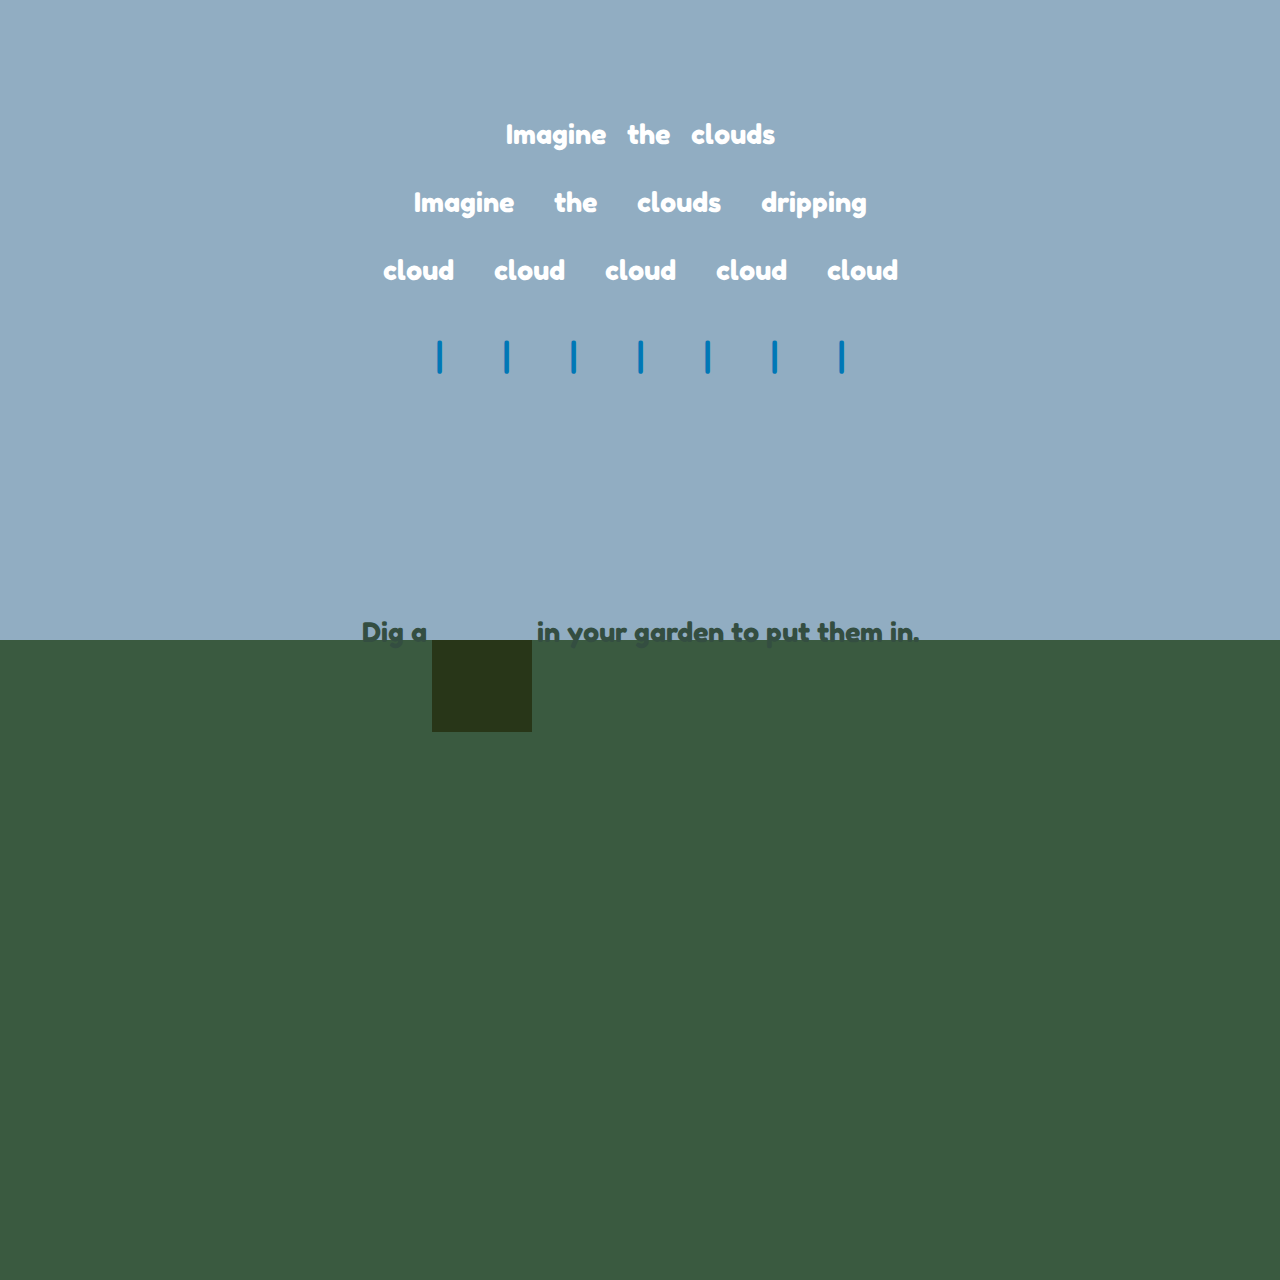
<file: index.html>
<!DOCTYPE html>
<html> 
    <head>
        <title>concretepoem</title>
        <link rel="stylesheet" href="style.css">
    </head>
   
<body> 
    <div id="sky">
        <div id="toprow" class="row">
            <div class="cloud d3 closer">Imagine</div>
            <div  class="cloud">the</div>
            <div class="cloud d3 closer">clouds</div>
        </div>
        
        <div class="row"> 
            <div class="cloud d3">Imagine</div>   
            <div class="cloud d2">the</div> 
            <div class="cloud d1">clouds</div> 
            <div class="cloud d3">dripping</div>
        </div>

        <div id="bottomrow" class="row">
             
            <div class="cloud d3">cloud</div>   
            <div class="cloud d1">cloud</div>   
            <div class="cloud d2">cloud</div>
            <div class="cloud d1">cloud</div>
            <div class="cloud d3">cloud</div>  
        </div> 

        <div class="row">
            <div class="drip d4 medium">|</div>   
            <div class="drip d5 medium">|</div>
            <div class="drip d4 medium">|</div>
            <div class="drip d6 medium">|</div> 
            <div class="drip d4 medium">|</div> 
            <div class="drip d5 medium">|</div> 
            <div class="drip d4 medium">|</div> 
        </div> 

    </div>
    <div id="garden">  
        <div class="row">
            <div class="ground">Dig a</div>
            <a class="hole" href="hole.html"></a>   
            <div class="ground">in your garden to put them in.</div>                  
        </div>   
    </div>  
   
</body>
</html>
</file>
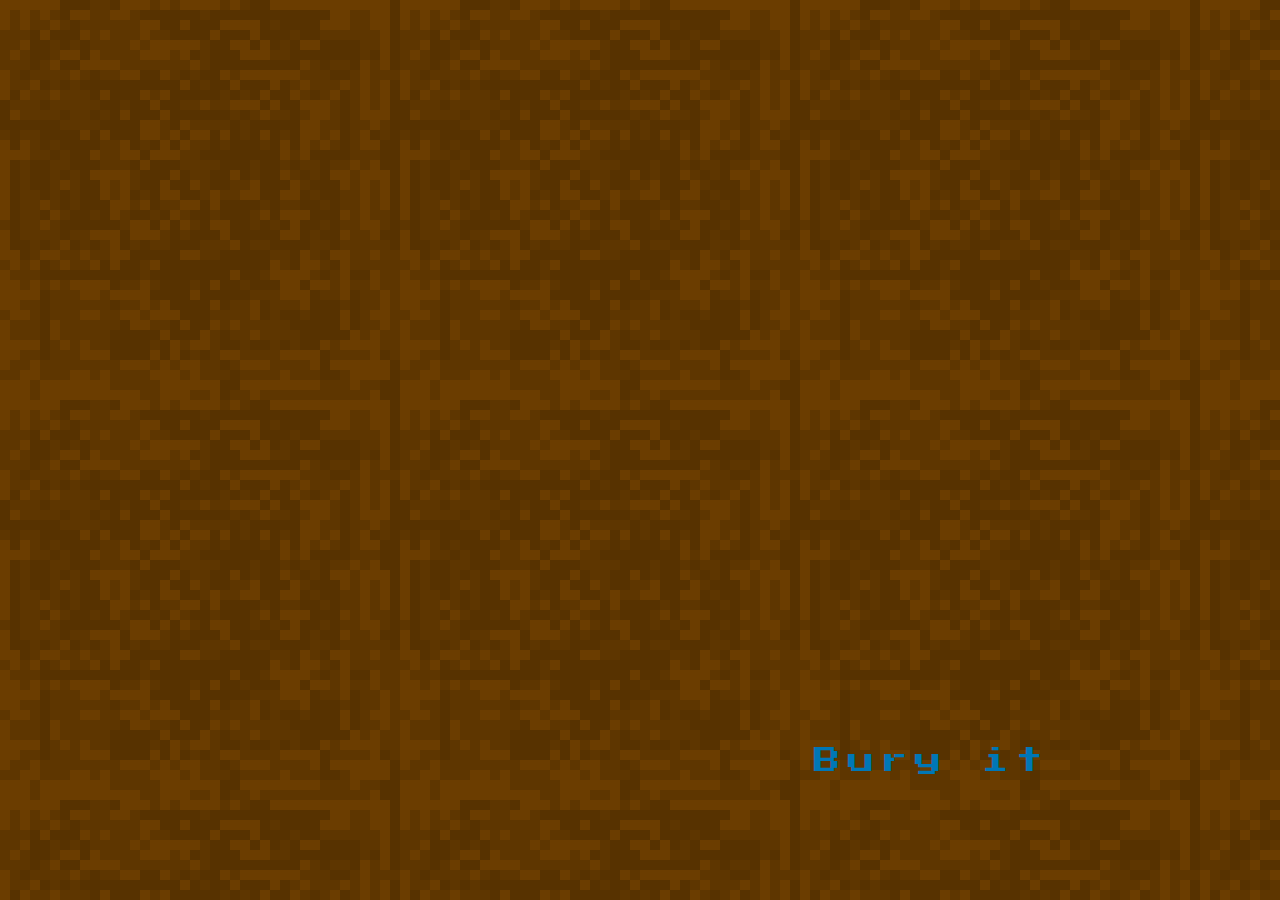
<file: gif.html>
<!DOCTYPE html>
    <html>
        <head>
    
            <title>gif</title>
            <link rel="stylesheet" href="hole.css">
    </head>
    <body>
        
        <div id="gifreel">
        <iframe id="john" src="https://giphy.com/embed/QOn06R5OMTK5fzoNgs" width="480" height="480" frameBorder="0" class="giphy-embed" allowFullScreen></iframe><p><a href="https://giphy.com/gifs/johnlennon-john-lennon-egbert-QOn06R5OMTK5fzoNgs"></a></p>
        <iframe id= "john mum" src="https://giphy.com/embed/RhWi7tF6dMMDlwb3FT" width="480" height="480" frameBorder="0" class="giphy-embed" allowFullScreen></iframe><p><a href="https://giphy.com/gifs/johnlennon-john-lennon-egbert-RhWi7tF6dMMDlwb3FT"></a></p>
        <iframe id="clouds" src="https://giphy.com/embed/CHHeTOBcZKxhX7YX0h" width="480" height="480" frameBorder="0" class="giphy-embed" allowFullScreen></iframe><p><a href="https://giphy.com/gifs/johnlennon-lennon-egbert-iamtheegbert-CHHeTOBcZKxhX7YX0h"></a></p>
            </div>


        <a href="index.html"><p class="word w15 floaty surface">Bury it</p></a>


    </body>

    </html>
</file>
<file: style.css>
@font-face {
	font-family: "Fredoka One";
	src: url("FredokaOne-Regular.ttf");
}

body{
    font-family: "Fredoka One", serif;
    margin: 0px;
    padding: 0%;
}
.row { 
    display: flex; 
    flex-direction: row;
    justify-content: center;
}

#toprow{
    padding-top: 100px;
}

#bottomrow{
    padding-left: -95px;
}

.cloud {
    padding-inline: 20px;
    padding-block: 18px;
    font-size: 20pt;
    animation: float 7s ease-in-out infinite;
    position: relative;  
}

.closer {
padding-inline: 1px;
}

@keyframes float{
0% { left: -10px;}
50% { left: 10px;}
100% { left: -10px;}
}

.d1 { 
    animation-delay: 250ms;
}

.d2 {
    animation-delay: 650ms;
}

.d3 {
    animation-delay: 1.2s;
}

#sky {
    margin:auto; 
    width: 100%;
    height: 40em; 
    background-color: #91adc2;
    color: #ffffff; 
} 

#garden{
    margin:auto;
    top: 40em;
    position: absolute;
    width: 100%;
    height: 40em;
    background-color:#3a5a40;
}  
.ground{
    top: -54px;
    padding-block: 30px;
    padding-inline: 5px;
    font-size: 20pt;  
    color: #344e41;
    position: relative;
    transform-origin: bottom;
    animation: wind 5s infinite;
}

@keyframes wind {

0%{transform: skewX(5deg);}  
50%{transform: skewX(0deg);}
100%{transform: skewX(5deg);} 
 
    
}

#earth{
    background-color: #99621e;
    margin: auto;
    position: absolute;
    top: 35em;
    height: 40em;
    width: 100%;
}

.hole{
    font-size: 40px;
    position: relative;
    padding-inline: 20px;
    width: 60px;
    top: -0px;
    font-weight: bold;
    background-color: #283618;
    color: #283618;
    transition: all 1s;
}

.hole:hover{
    background-color: #0077b6;

}


.drip {
    animation: dripping 1s linear infinite;
    color: #0077b6;
    position: relative;
    padding: 30px;
}


@keyframes dripping{
    0% { top: -70px;}
    100% { top: 300px;}
    }

.small {
font-size: 4pt;
}
.medium{ 
font-size: 25pt;
}
.large{
    font-size: 40pt;
}

.d4{
    animation-delay: 0.5s;
}

.d5{
    animation-delay: 0.2s;
}

.d6{
    animation-delay: 0.4s;
}
</file>
<file: hole.css>
@font-face {
	font-family: "PressStart2P-Regular";
	src: url("PressStart2P-Regular.ttf");
}

body{
    background-image: url("DIRTTILE.png");
    background-repeat: repeat;
    
}

.word{
    font-family: "PressStart2P-Regular";
    font-size: 15pt;
    position: absolute;
    letter-spacing: 0.25em;
    color: #0077b6;
    z-index: 420;
}

.floaty:hover{
animation: ghosty 1s ease-in-out infinite;
}

@keyframes ghosty{
    0%{ transform: translateY(0px);}
    25%{ transform: translateY(-10px);}
    75%{ transform: translateY(10px);}
    100%{ transform: translateY(0px);}
}

.oval {
    height: 50px;
    width: 100px;
    background-color: #555;
    border-radius: 50%;
    position: absolute;
    z-index: -420;
}

.w1{
    top: 25%; left: 50%;
}

.w2{
    top: 30%; left: 30%;
}

.w3{
    top:50%; left:49%; 
}

.w4{
    top:14%; left:30%; 
}

.w5{
    top: 70%; right: 50%;
}

.w6{
    top: 45%; right: 75%;
  
}

.w7{
    top:25%; right:25%; 
}

.w8{
    top: 70%; right: 35%; 
}

.w9{
    top: 40%; right: 75%;

}

.w10{
    top: 55%; right: 45%;
}

.w11{
    top:30%; right: 30%; 
   
}

.w12{
    top:35%; right: 35%; 
   
}

.w13{
    top:35%; right:60%; 
}

.w14{
    top:60%; right:45%; 
}  

.w15{
    top:80%; right:18%; 
}  
    

.h1{
    top: 10%; left:30%; 
    width: 200px;
    background-color: #0077b6;
}
    

.link{
    text-decoration: none;
}

.link:hover{
    color: #ff8800;
}

.surface{
    font-size: 20pt;
}
.surface:hover{
    color:#57cc99;
}

#gifreel{
    padding-top: 10%;
    display: flex;
    flex-direction: row;
    justify-content: center;  
}

#burial-form {
    position: absolute;
    top:35%;
    right:20%;
    visibility: hidden;
}
</file>
